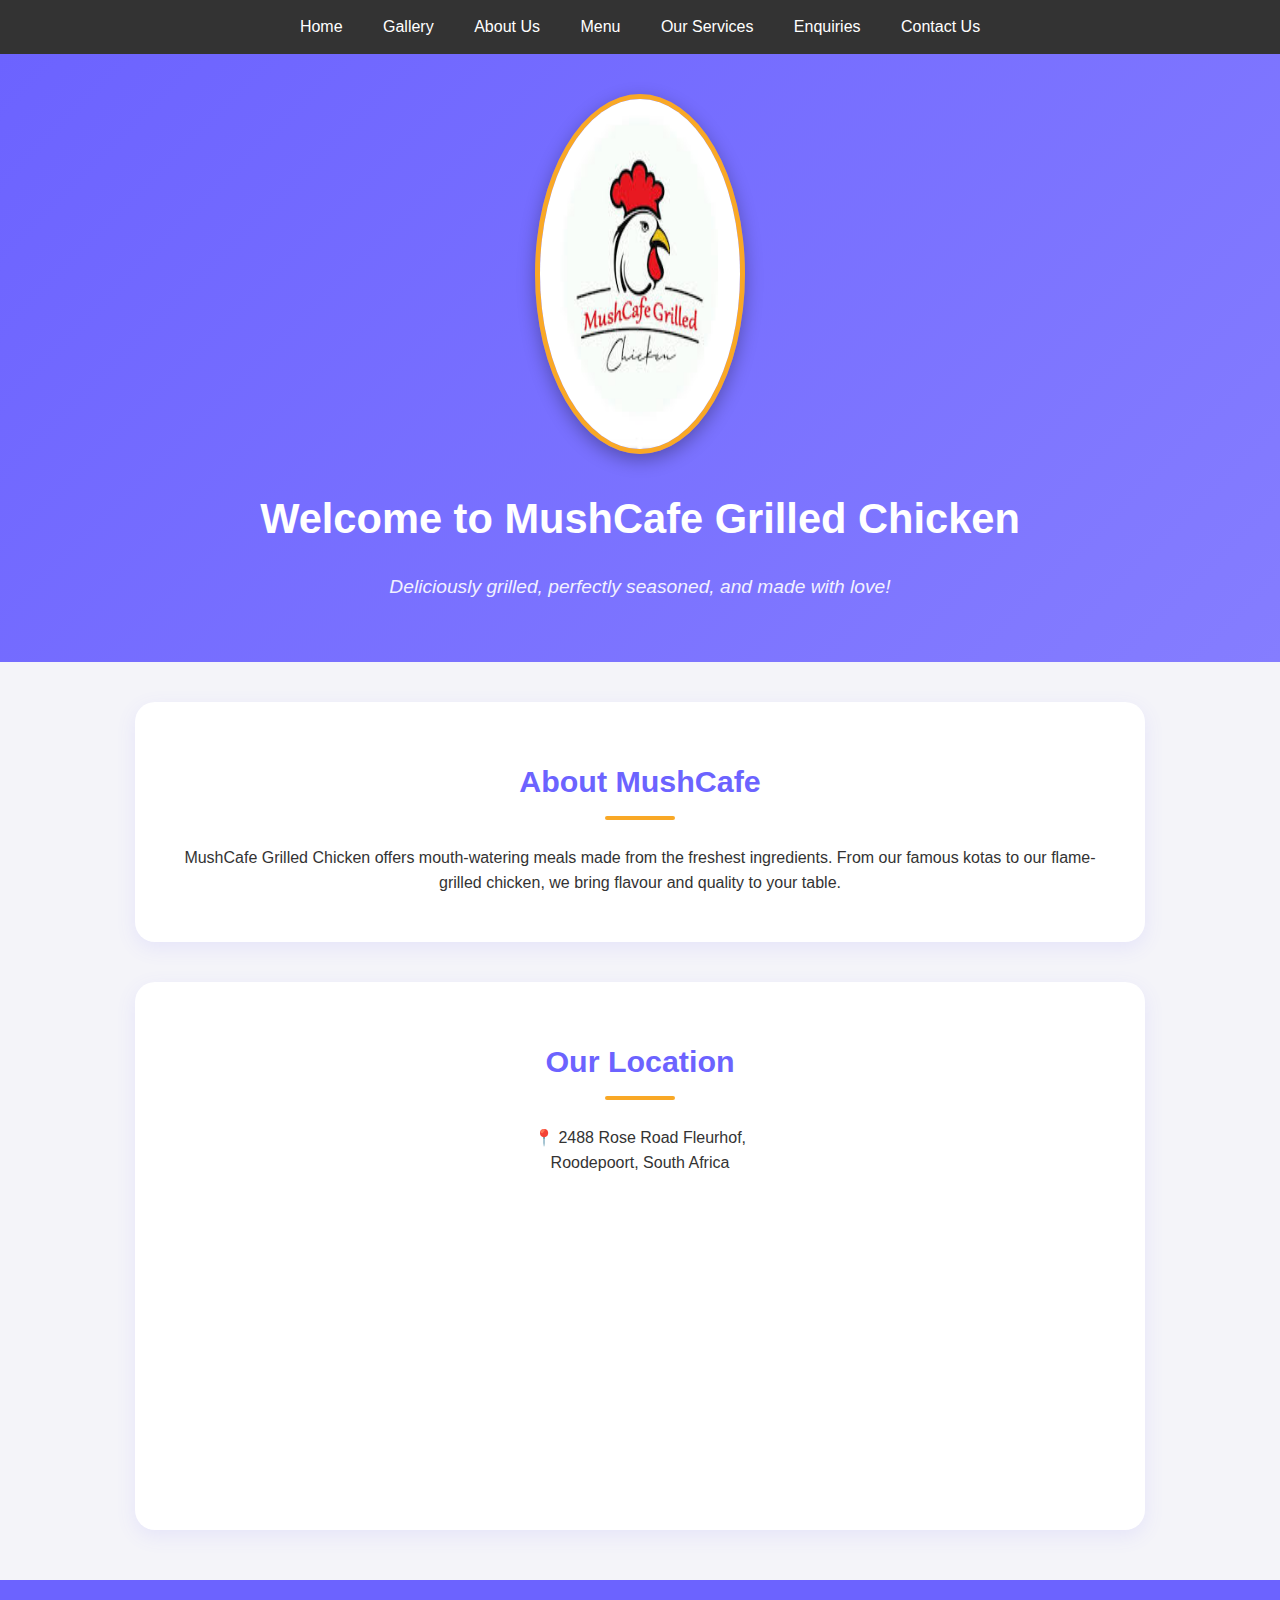
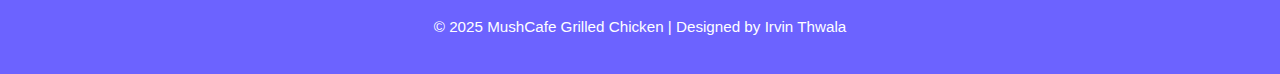
<file: Mushcafe Website/index.html>
<!DOCTYPE html>
<html lang="en">
<head>
  <meta charset="UTF-8">
  <meta name="viewport" content="width=device-width, initial-scale=1.0">
  <title>MushCafe Grilled Chicken | Home</title>

  <!-- SEO Meta Tags -->
  <meta name="description" content="MushCafe Grilled Chicken - serving freshly grilled chicken, delicious kotas, and refreshing beverages in Roodepoort.">
  <meta name="keywords" content="MushCafe, grilled chicken, kota, Roodepoort, takeaway, restaurant, South Africa">

  <!-- Link to CSS -->
  <link rel="stylesheet" href="style.css">
</head>

<body>
  <!-- Navbar -->
  <nav>
      <div class="nav-links">
        <a href="index.html" class="active">Home</a>
        <a href="gallery.html">Gallery</a>
        <a href="aboutUs.html">About Us</a>
        <a href="Menu.html">Menu</a>
        <a href="ourservices.html">Our Services</a>
        <a href="enquiries.html">Enquiries</a>
        <a href="contactUs.html">Contact Us</a>
      </div>
  </nav>

  <!-- Header Section -->
  <center>
    <header>
      <img src="images/MushCafe Griiled Chicken.jfif" width="250" height="350" alt="MushCafe Grilled Chicken Logo">
      <h1>Welcome to MushCafe Grilled Chicken</h1>
      <p>Deliciously grilled, perfectly seasoned, and made with love!</p>
    </header>
  </center>

  <!-- About Section -->
  <center>
    <section class="about">
      <h2>About MushCafe</h2>
      <p>
        MushCafe Grilled Chicken offers mouth-watering meals made from the freshest ingredients.
        From our famous kotas to our flame-grilled chicken, we bring flavour and quality to your table.
      </p>
    </section>
  </center>

  <!-- Location Section -->
  <center>
    <section class="location">
      <h2>Our Location</h2>
      <p>📍 2488 Rose Road Fleurhof,<br>Roodepoort, South Africa</p>
      <!-- Embedded Google Map -->
      <iframe 
        src="https://www.google.com/maps?q=2488+Rose+Road+Fleurhof,+Roodepoort,+South+Africa&output=embed"
        width="400"
        height="300"
        style="border:0;"
        allowfullscreen=""
        loading="lazy">
      </iframe>
    </section>
  </center>

  <!-- Footer -->
  <center>
    <footer>
      <p>&copy; 2025 MushCafe Grilled Chicken | Designed by Irvin Thwala</p>
    </footer>
  </center>

  <!-- JavaScript -->
  <script>
    // Welcome alert when page loads
    window.onload = function() {
      alert("🍗 Welcome to MushCafe Grilled Chicken! Enjoy your visit.");
    };
  </script>
</body>
</html>
</file>
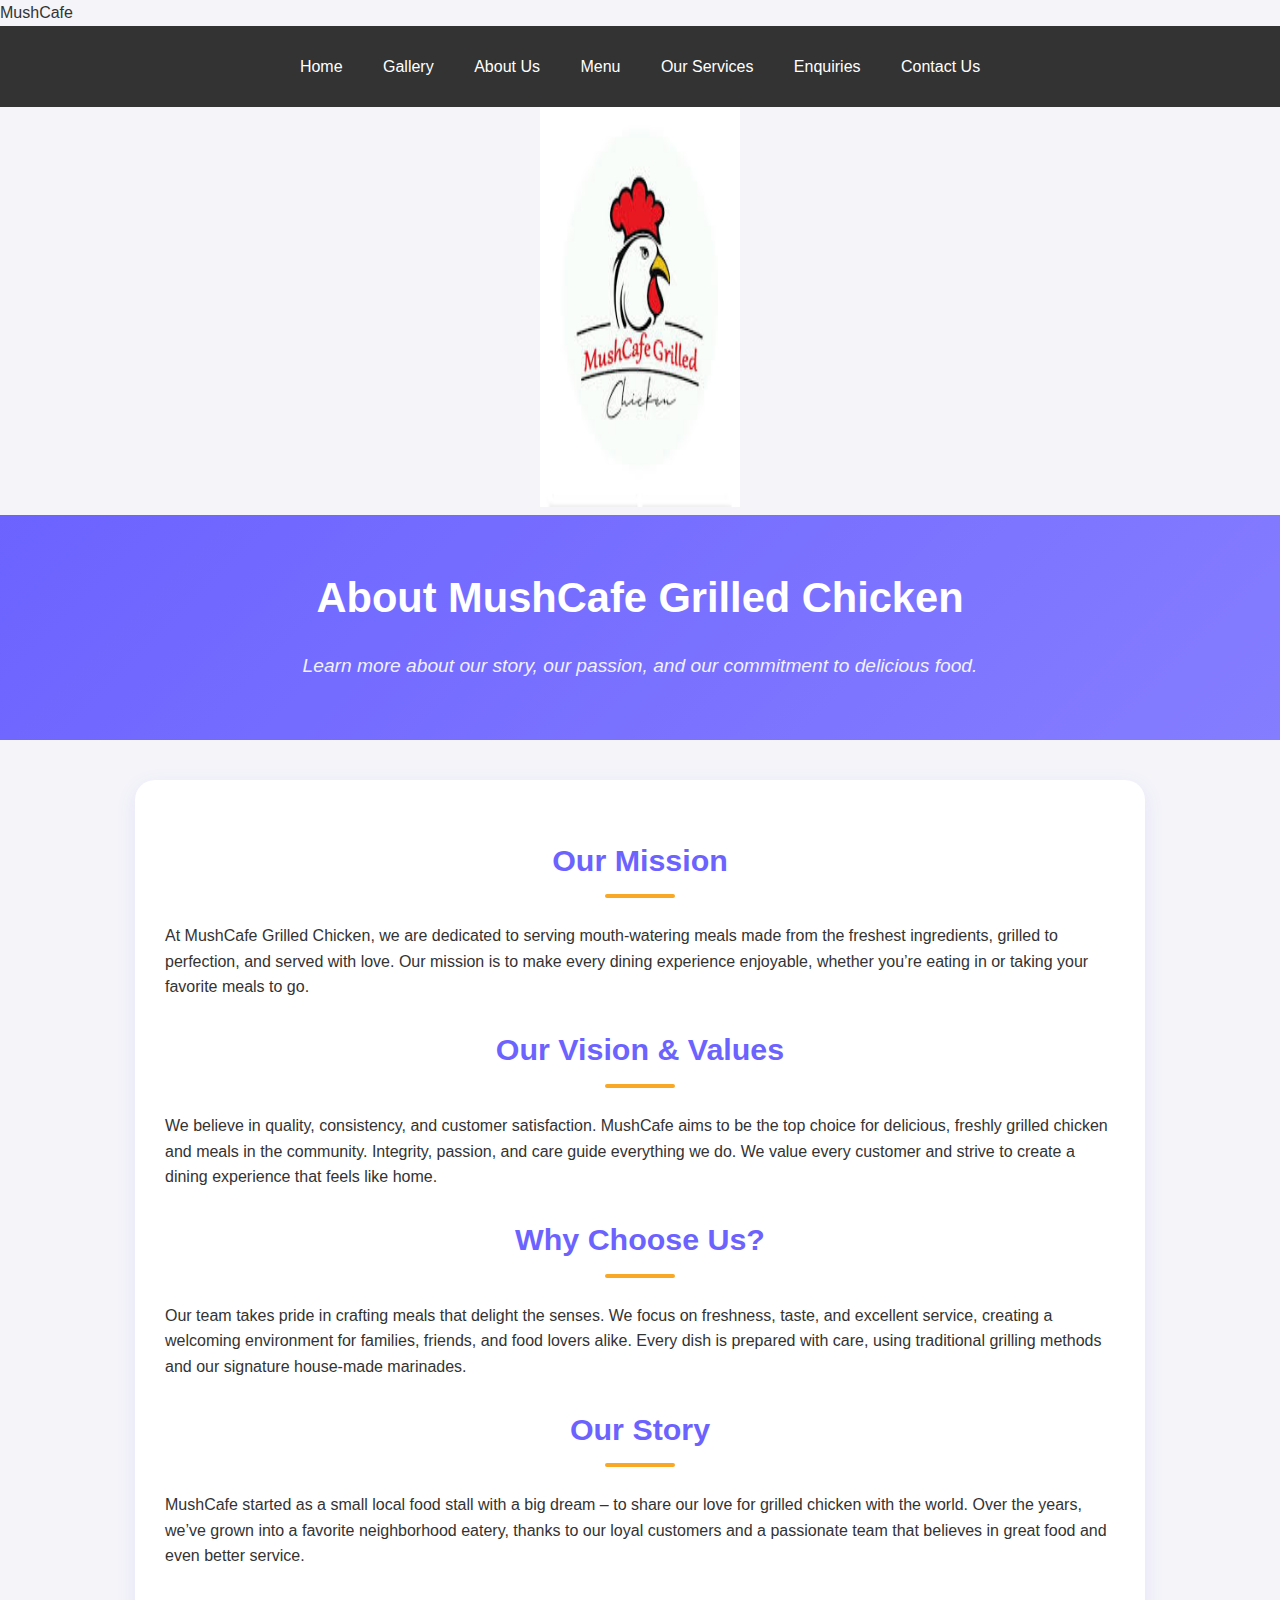
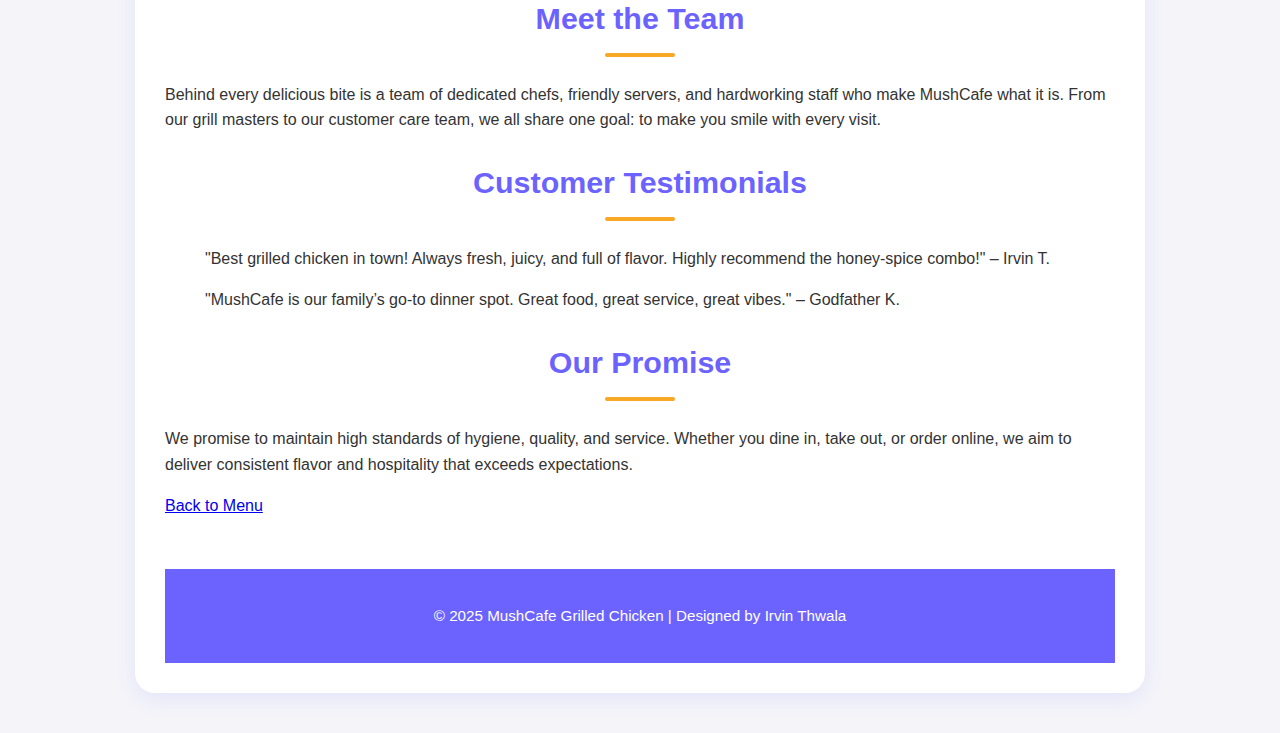
<file: Mushcafe Website/aboutUs.html>
<!DOCTYPE html>
<html lang="en">
<head>
  <div class="logo"> MushCafe</div>
</head>
<body>
   <!-- Navbar -->
  <nav>
        <!-- Navbar -->
  <nav>
      <div class="nav-links">
        <a href="index.html" class="active">Home</a>
        <a href="gallery.html">Gallery</a>
        <a href="aboutUs.html">About Us</a>
        <a href="Menu.html">Menu</a>
        <a href="ourservices.html">Our Services</a>
        <a href="enquiries.html">Enquiries</a>
        <a href="contactUs.html">Contact Us</a>
      </div>
  </nav>
       <link rel="stylesheet" href="style.css">
     </div>
     </nav>

  <center>
  <img src="images/MushCafe Griiled Chicken.jfif" width="200" height="400" alt="MushCafe Grilled Chicken">
</center>

  <!-- Header -->
  <header>
    <h1>About MushCafe Grilled Chicken</h1>
    <p>Learn more about our story, our passion, and our commitment to delicious food.</p>
  </header>

  <!-- About Section -->
<section>
  <h2>Our Mission</h2>
  <p>
    At MushCafe Grilled Chicken, we are dedicated to serving mouth-watering meals made from the freshest ingredients, grilled to perfection, and served with love. Our mission is to make every dining experience enjoyable, whether you’re eating in or taking your favorite meals to go.
  </p>

  <h2>Our Vision & Values</h2>
  <p>
    We believe in quality, consistency, and customer satisfaction. MushCafe aims to be the top choice for delicious, freshly grilled chicken and meals in the community. Integrity, passion, and care guide everything we do. We value every customer and strive to create a dining experience that feels like home.
  </p>

  <h2>Why Choose Us?</h2>
  <p>
    Our team takes pride in crafting meals that delight the senses. We focus on freshness, taste, and excellent service, creating a welcoming environment for families, friends, and food lovers alike. Every dish is prepared with care, using traditional grilling methods and our signature house-made marinades.
  </p>

  <h2>Our Story</h2>
  <p>
    MushCafe started as a small local food stall with a big dream – to share our love for grilled chicken with the world. Over the years, we’ve grown into a favorite neighborhood eatery, thanks to our loyal customers and a passionate team that believes in great food and even better service.
  </p>

  <h2>Meet the Team</h2>
  <p>
    Behind every delicious bite is a team of dedicated chefs, friendly servers, and hardworking staff who make MushCafe what it is. From our grill masters to our customer care team, we all share one goal: to make you smile with every visit.
  </p>

  <h2>Customer Testimonials</h2>
<blockquote>
  "Best grilled chicken in town! Always fresh, juicy, and full of flavor. Highly recommend the honey-spice combo!" – Irvin T.
</blockquote>
<blockquote>
  "MushCafe is our family’s go-to dinner spot. Great food, great service, great vibes." – Godfather K.
</blockquote>

<h2>Our Promise</h2>
<p>
  We promise to maintain high standards of hygiene, quality, and service. Whether you dine in, take out, or order online, we aim to deliver consistent flavor and hospitality that exceeds expectations.
</p>

<a href="index.html" class="button">Back to Menu</a>



  <!-- Footer -->
  <footer>
    <p>&copy; 2025 MushCafe Grilled Chicken | Designed by Irvin Thwala</p>
  </footer>
  <!-- JavaScript -->
  <script>
    window.onload = function() {
      alert("🍔 Want to more about our services — Dont be afraid we got you");
    };
  </script>

</body>
</html>
</file>
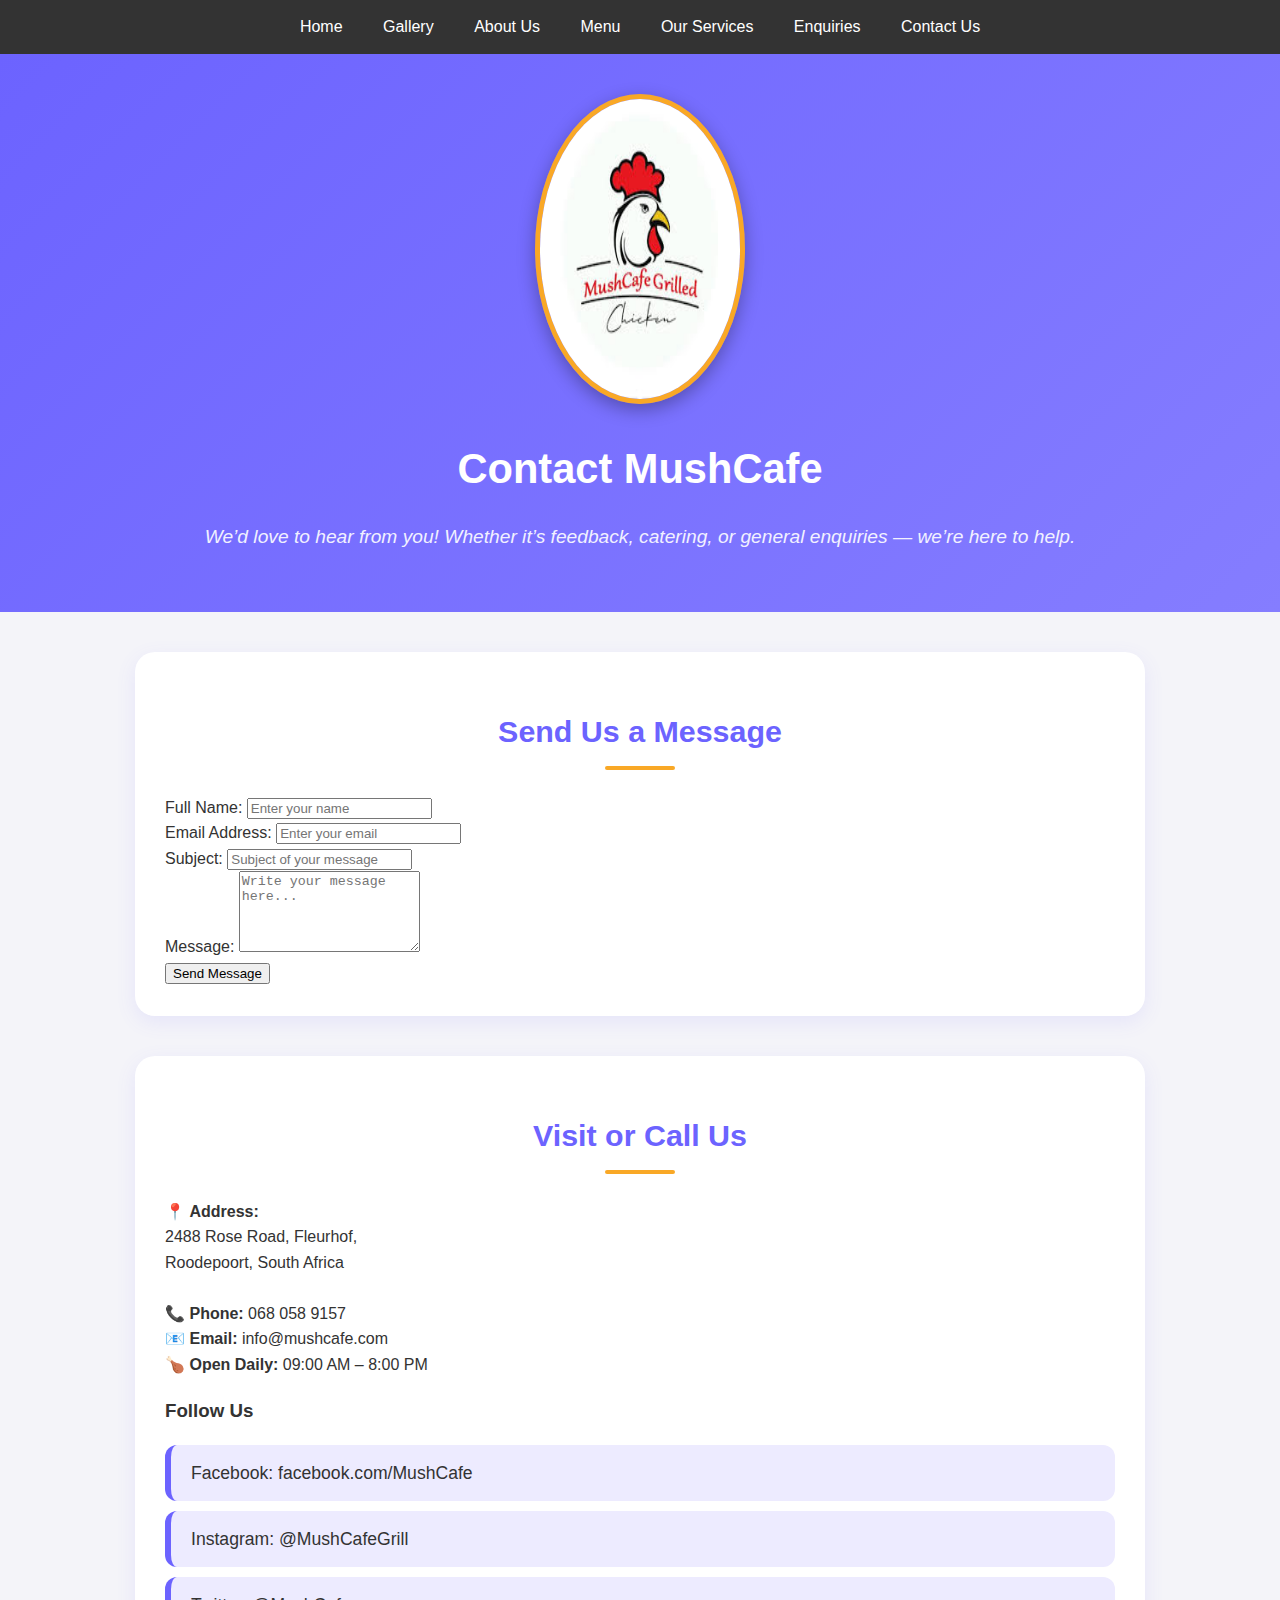
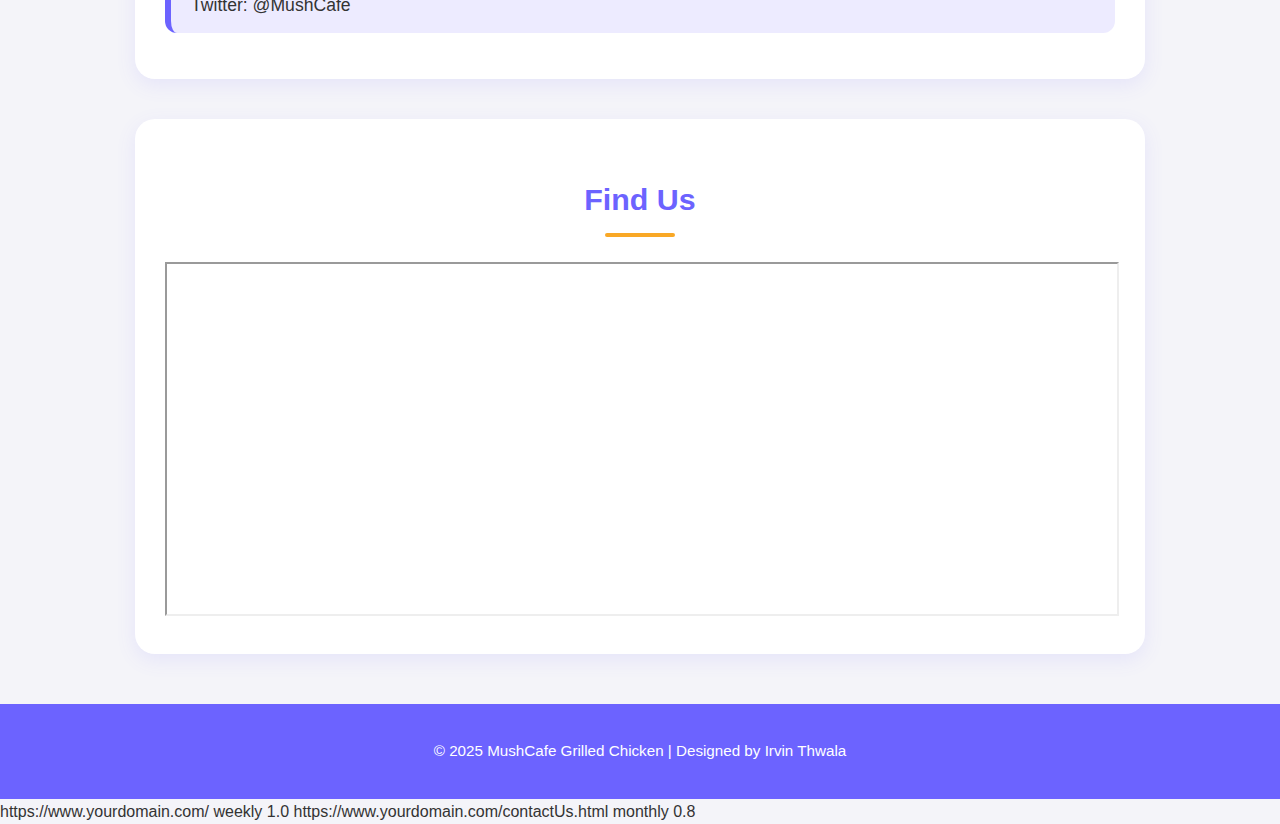
<file: Mushcafe Website/contactUs.html>
<!DOCTYPE html>
<html lang="en">
<head>
  <meta charset="UTF-8" />
  <meta name="viewport" content="width=device-width, initial-scale=1.0" />
  <title>Contact MushCafe | Get in Touch</title>

  <!-- SEO Meta Tags -->
  <meta name="description" content="Contact MushCafe Grilled Chicken for enquiries, catering, or feedback. Visit us in Roodepoort or send a message online.">
  <meta name="keywords" content="MushCafe, contact, grilled chicken, enquiries, catering, Roodepoort">

  <!-- Link to CSS -->
  <link rel="stylesheet" href="style.css">
</head>

<body>
  <!-- Navigation -->
   <!-- Navbar -->
  <nav>
      <div class="nav-links">
        <a href="index.html" class="active">Home</a>
        <a href="gallery.html">Gallery</a>
        <a href="aboutUs.html">About Us</a>
        <a href="Menu.html">Menu</a>
        <a href="ourservices.html">Our Services</a>
        <a href="enquiries.html">Enquiries</a>
        <a href="contactUs.html">Contact Us</a>
      </div>
  </nav>

  <!-- Header -->
  <header>
    <img src="images/MushCafe Griiled Chicken.jfif" width="220" height="300" alt="MushCafe Grilled Chicken Logo">
    <h1>Contact MushCafe</h1>
    <p>We’d love to hear from you! Whether it’s feedback, catering, or general enquiries — we’re here to help.</p>
  </header>

  <!-- Contact Form Section -->
  <section>
    <h2>Send Us a Message</h2>
    <form id="contactForm" onsubmit="return validateForm()">
      <div class="form-group">
        <label for="name">Full Name:</label>
        <input type="text" id="name" name="name" placeholder="Enter your name">
      </div>

      <div class="form-group">
        <label for="email">Email Address:</label>
        <input type="email" id="email" name="email" placeholder="Enter your email">
      </div>

      <div class="form-group">
        <label for="subject">Subject:</label>
        <input type="text" id="subject" name="subject" placeholder="Subject of your message">
      </div>

      <div class="form-group">
        <label for="message">Message:</label>
        <textarea id="message" name="message" rows="5" placeholder="Write your message here..."></textarea>
      </div>

      <button type="submit">Send Message</button>
    </form>
  </section>

  <!-- Other Contact Info -->
  <section>
    <h2>Visit or Call Us</h2>
    <p>
      📍 <strong>Address:</strong><br>
      2488 Rose Road, Fleurhof,<br>
      Roodepoort, South Africa<br><br>

      📞 <strong>Phone:</strong> 068 058 9157<br>
      📧 <strong>Email:</strong> info@mushcafe.com<br>
      🍗 <strong>Open Daily:</strong> 09:00 AM – 8:00 PM
    </p>

    <h3>Follow Us</h3>
    <ul>
      <li>Facebook: facebook.com/MushCafe</li>
      <li>Instagram: @MushCafeGrill</li>
      <li>Twitter: @MushCafe</li>
    </ul>
  </section>

  <!-- Google Map -->
  <section>
    <h2>Find Us</h2>
    <iframe 
      src="https://www.google.com/maps?q=2488+Rose+Road+Fleurhof,+Roodepoort,+South+Africa&output=embed"
      width="100%"
      height="350"
      allowfullscreen
      loading="lazy">
    </iframe>
  </section>

  <!-- Footer -->
  <footer>
    <p>&copy; 2025 MushCafe Grilled Chicken | Designed by Irvin Thwala</p>
  </footer>

  <!-- JavaScript Validation -->
  <script>
    function validateForm() {
      const name = document.getElementById("name").value.trim();
      const email = document.getElementById("email").value.trim();
      const message = document.getElementById("message").value.trim();

      if (!name || !email || !message) {
        alert("⚠️ Please fill in all required fields before submitting.");
        return false;
      }

      alert("✅ Message sent successfully! We'll get back to you soon.");
      return true;
    }
  </script>
  <!-- JavaScript -->
  <script>
    window.onload = function() {
      alert("🍔 Want to contact us — Dont be afraid we got you");
    };
  </script>
</body><?xml version="1.0" encoding="UTF-8"?>
<urlset xmlns="http://www.sitemaps.org/schemas/sitemap/0.9">
  <url>
    <loc>https://www.yourdomain.com/</loc>
    <changefreq>weekly</changefreq>
    <priority>1.0</priority>
  </url>
  <url>
    <loc>https://www.yourdomain.com/contactUs.html</loc>
    <changefreq>monthly</changefreq>
    <priority>0.8</priority>
  </url>
  <!-- add other pages similarly -->
</urlset>
</html>
</file>
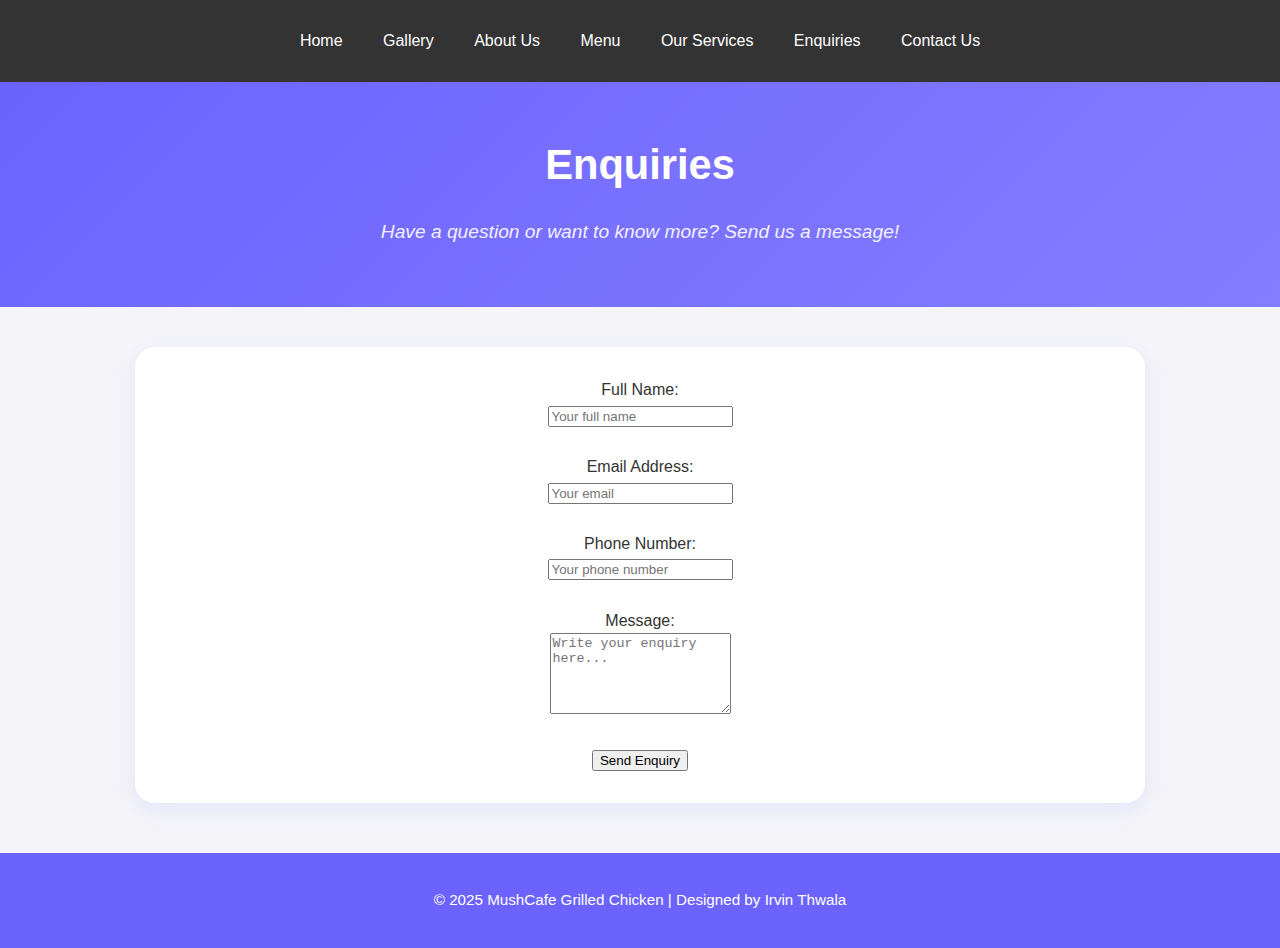
<file: Mushcafe Website/Enquiries.html>
<!DOCTYPE html>
<html lang="en">
<head>
    <meta charset="UTF-8">
    <meta name="viewport" content="width=device-width, initial-scale=1.0">
    <title>MushCafe Enquiries</title>
    <link rel="stylesheet" href="style.css">
</head>
<body>
    <nav>
        <div>
     <!-- Navbar -->
  <nav>
      <div class="nav-links">
        <a href="index.html" class="active">Home</a>
        <a href="gallery.html">Gallery</a>
        <a href="aboutUs.html">About Us</a>
        <a href="Menu.html">Menu</a>
        <a href="ourservices.html">Our Services</a>
        <a href="enquiries.html">Enquiries</a>
        <a href="contactUs.html">Contact Us</a>
      </div>
  </nav>
            <link rel="stylesheet" href="style.css">
        </div>
    </nav>
    </center>

    <!-- Enquiries Form -->
    <center>
    <header>
        <h1>Enquiries</h1>
        <p>Have a question or want to know more? Send us a message!</p>
    </header>

    <section class="enquiry-form">
        <form action="#" method="post">
            <label for="name">Full Name:</label><br>
            <input type="text" id="name" name="name" placeholder="Your full name" required><br><br>

            <label for="email">Email Address:</label><br>
            <input type="email" id="email" name="email" placeholder="Your email" required><br><br>

            <label for="phone">Phone Number:</label><br>
            <input type="tel" id="phone" name="phone" placeholder="Your phone number"><br><br>

            <label for="message">Message:</label><br>
            <textarea id="message" name="message" rows="5" placeholder="Write your enquiry here..." required></textarea><br><br>

            <button type="submit">Send Enquiry</button>
        </form>
    </section>
    </center>

    <!-- Footer -->
    <center>
    <footer>
        <p>&copy; 2025 MushCafe Grilled Chicken | Designed by Irvin Thwala</p>
    </footer>
    </center>
    <!-- JavaScript -->
  <script>
    window.onload = function() {
      alert("🍔 Want to more about our services — Dont be afraid we got you");
    };
  </script>
</body>
</html>
</file>
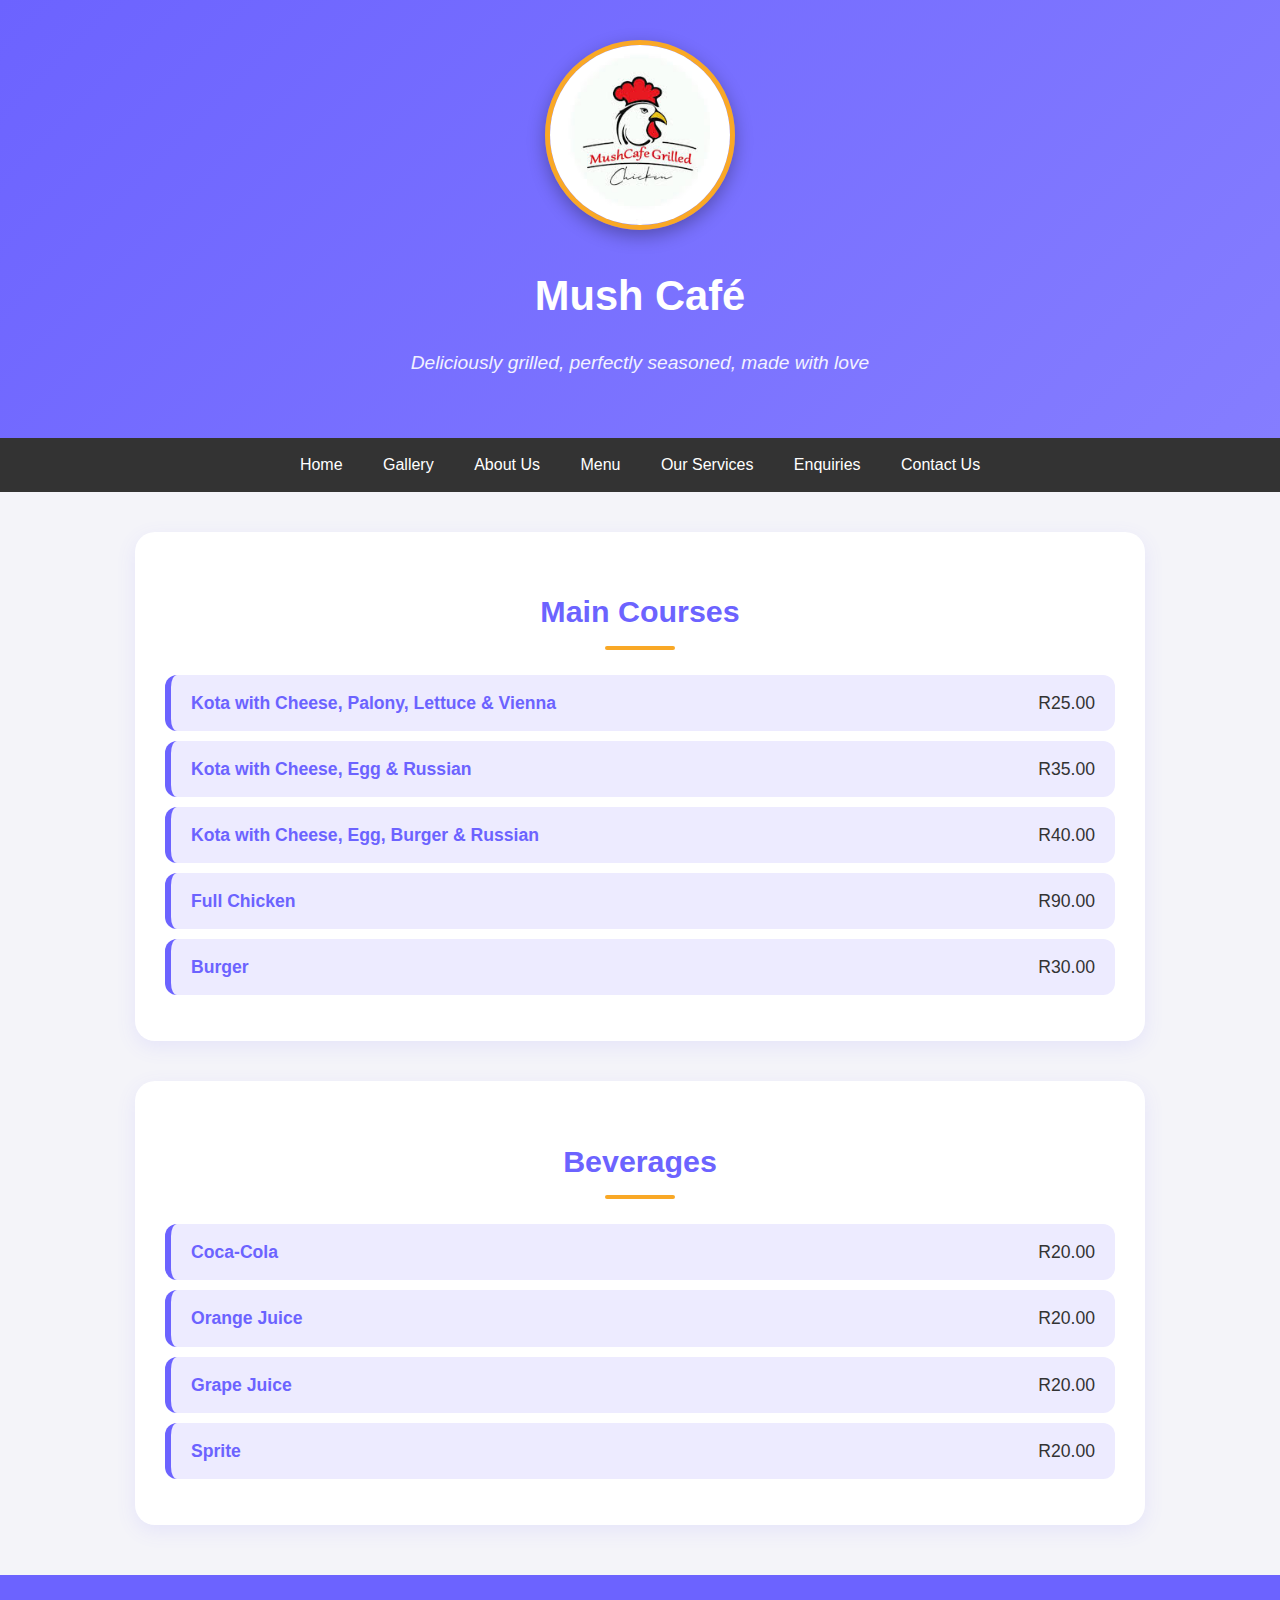
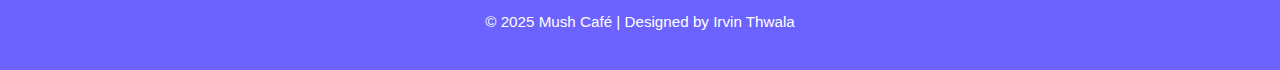
<file: Mushcafe Website/Menu.html>
<!DOCTYPE html>
<html lang="en">
<head>
  <meta charset="UTF-8" />
  <meta name="viewport" content="width=device-width, initial-scale=1.0" />
  <title>Mush Café | Menu</title>
  <meta name="description" content="Discover Mush Café's menu featuring grilled chicken, kotas, burgers, and refreshing drinks." />
  <meta name="keywords" content="Mush Café, menu, kota, grilled chicken, burger, drinks, food, South Africa café" />
  <link rel="stylesheet" href="style.css" />
</head>

<body>
  <!-- Header -->
  <header>
    <img src="images/MushCafe Griiled Chicken.jfif" alt="Mush Café Logo" width="180" height="180" />
    <h1>Mush Café</h1>
    <p>Deliciously grilled, perfectly seasoned, made with love</p>
  </header>

  <!-- Navigation -->
  <nav>
    <a href="index.html">Home</a>
    <a href="gallery.html">Gallery</a>
    <a href="aboutUs.html">About Us</a>
    <a href="menu.html" class="active">Menu</a>
    <a href="ourservices.html">Our Services</a>
    <a href="enquiries.html">Enquiries</a>
    <a href="contactUs.html">Contact Us</a>
  </nav>

  <!-- Main Courses -->
  <section>
    <h2>Main Courses</h2>
    <ul>
      <li><span>Kota with Cheese, Palony, Lettuce & Vienna</span> R25.00</li>
      <li><span>Kota with Cheese, Egg & Russian</span> R35.00</li>
      <li><span>Kota with Cheese, Egg, Burger & Russian</span> R40.00</li>
      <li><span>Full Chicken</span> R90.00</li>
      <li><span>Burger</span> R30.00</li>
    </ul>
  </section>

  <!-- Beverages -->
  <section>
    <h2>Beverages</h2>
    <ul>
      <li><span>Coca-Cola</span> R20.00</li>
      <li><span>Orange Juice</span> R20.00</li>
      <li><span>Grape Juice</span> R20.00</li>
      <li><span>Sprite</span> R20.00</li>
    </ul>
  </section>

  <!-- Footer -->
  <footer>
    <p>&copy; 2025 Mush Café | Designed by Irvin Thwala</p>
  </footer>

  <!-- JavaScript -->
  <script>
    window.onload = function() {
      alert("🍔 Welcome to Mush Café Menu — explore our delicious meals and beverages!");
    };
  </script>
</body>
</html>
</file>
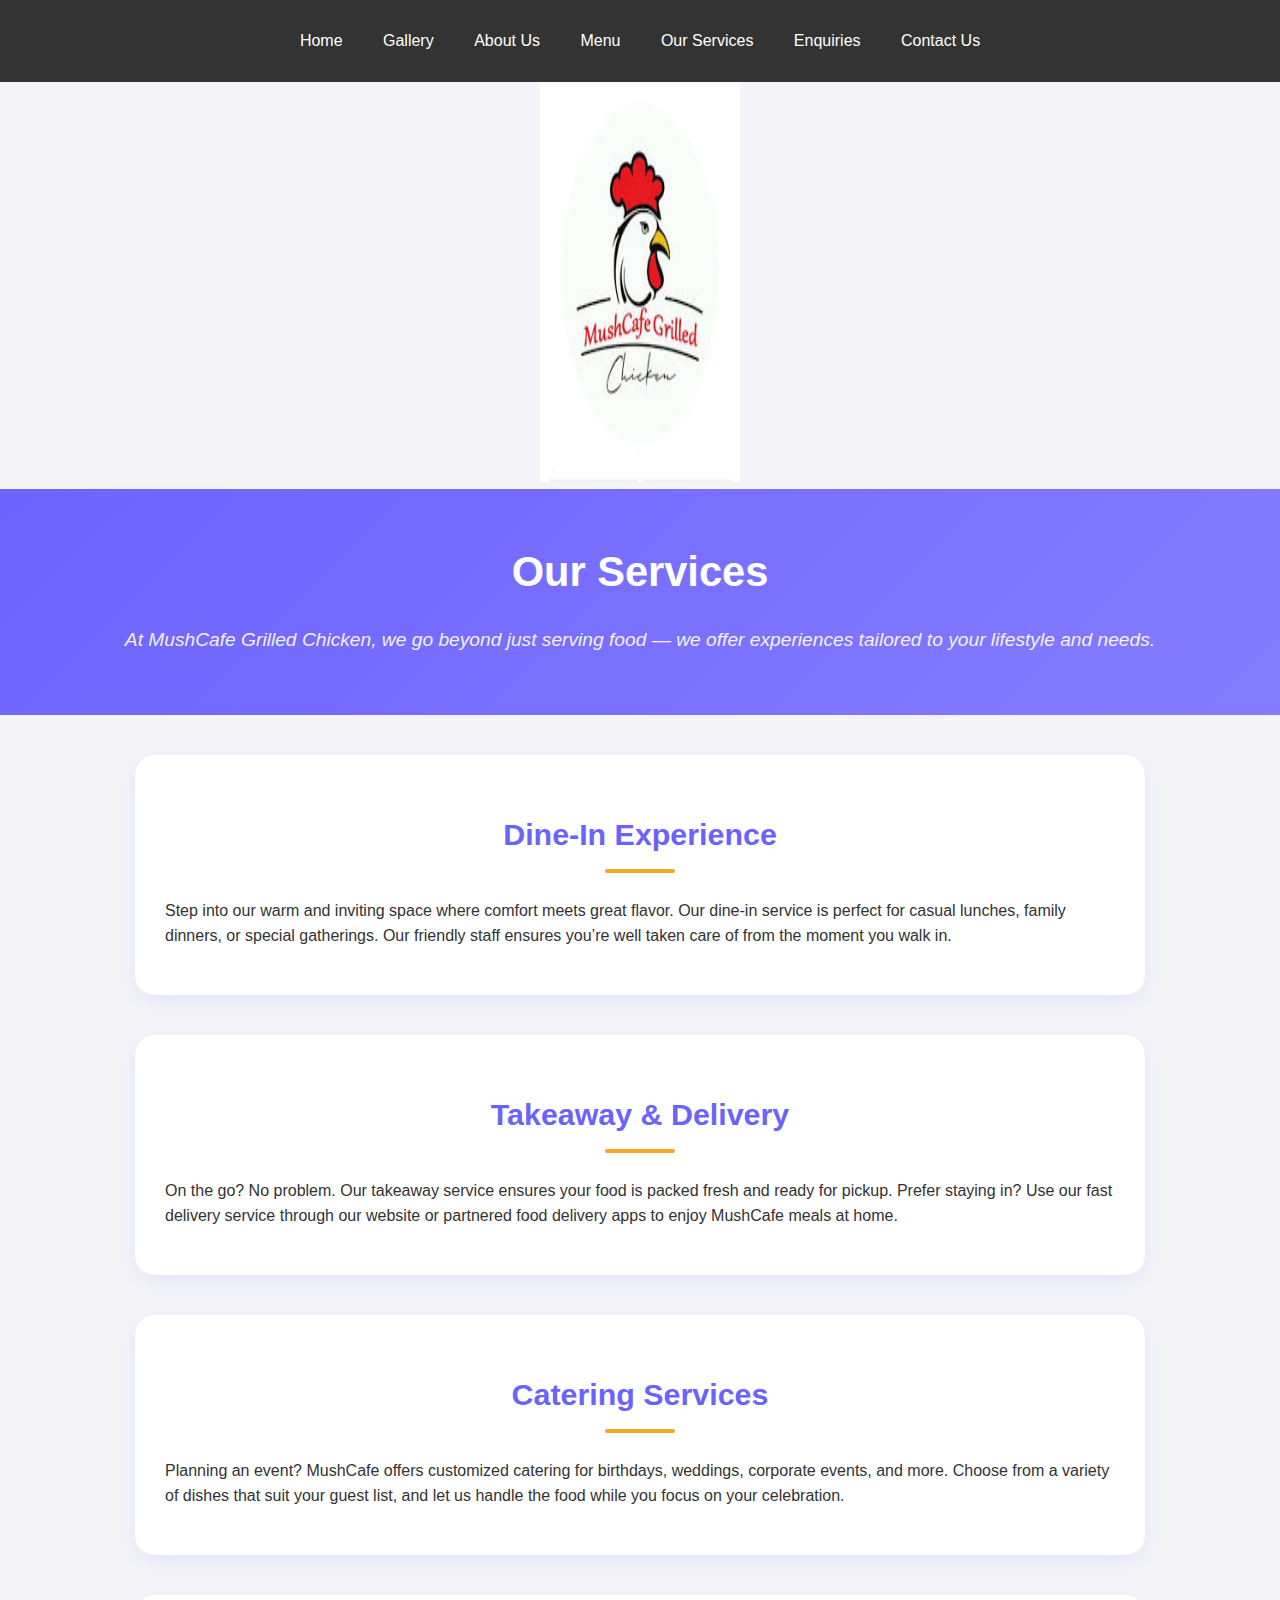
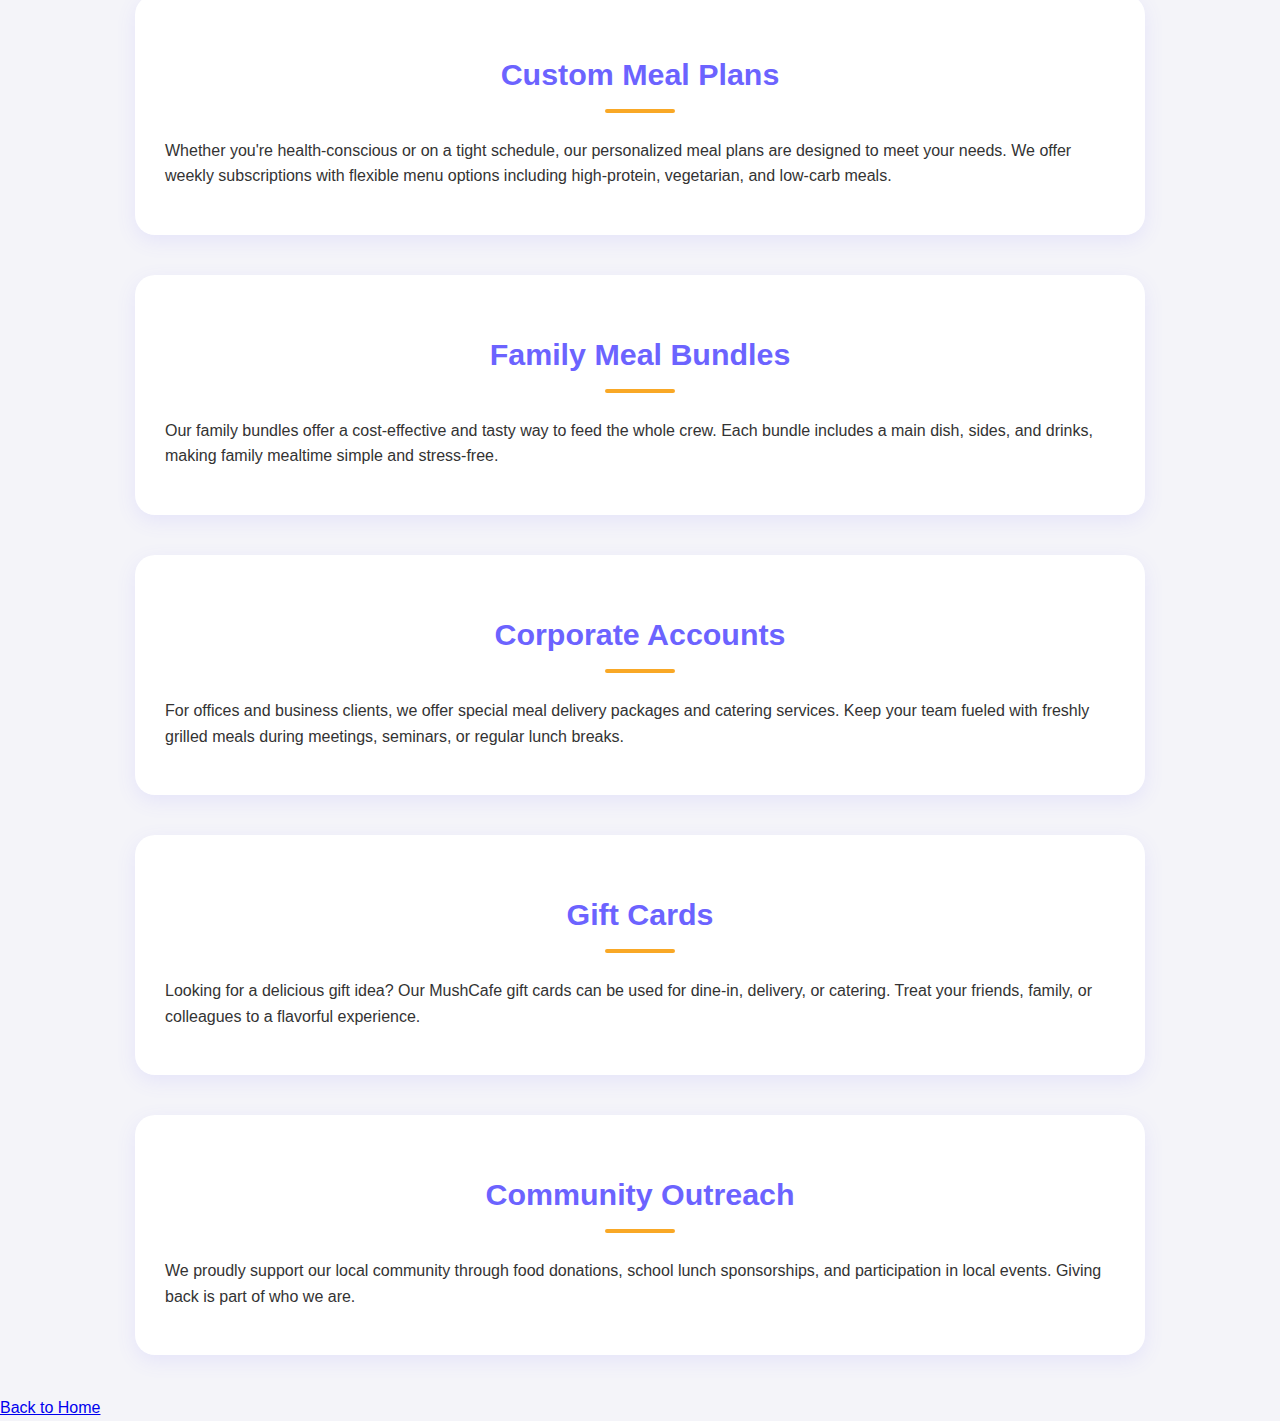
<file: Mushcafe Website/ourservices.html>
<!DOCTYPE html>
<html lang="en">
<head>
  <meta charset="UTF-8" />
  <meta name="viewport" content="width=device-width, initial-scale=1.0"/>
  <title>Our Services</title>
</head>
<body>
  <nav>
      <div>
  <!-- Navbar -->
  <nav>
      <div class="nav-links">
        <a href="index.html" class="active">Home</a>
        <a href="gallery.html">Gallery</a>
        <a href="aboutUs.html">About Us</a>
        <a href="Menu.html">Menu</a>
        <a href="ourservices.html">Our Services</a>
        <a href="enquiries.html">Enquiries</a>
        <a href="contactUs.html">Contact Us</a>
      </div>
  </nav>
       <link rel="stylesheet" href="style.css">  
      </div>
  </nav>
<center>
  <img src="images/MushCafe Griiled Chicken.jfif" width="200" height="400" alt="MushCafe Grilled Chicken">
</center>
  <header>
    <h1>Our Services</h1>
    <p>At MushCafe Grilled Chicken, we go beyond just serving food — we offer experiences tailored to your lifestyle and needs.</p>
  </header>

  <main>
    <section>
      <h2>Dine-In Experience</h2>
      <p>
        Step into our warm and inviting space where comfort meets great flavor. Our dine-in service is perfect for casual lunches, family dinners, or special gatherings. Our friendly staff ensures you’re well taken care of from the moment you walk in.
      </p>
    </section>

    <section>
      <h2>Takeaway & Delivery</h2>
      <p>
        On the go? No problem. Our takeaway service ensures your food is packed fresh and ready for pickup. Prefer staying in? Use our fast delivery service through our website or partnered food delivery apps to enjoy MushCafe meals at home.
      </p>
    </section>

    <section>
      <h2>Catering Services</h2>
      <p>
        Planning an event? MushCafe offers customized catering for birthdays, weddings, corporate events, and more. Choose from a variety of dishes that suit your guest list, and let us handle the food while you focus on your celebration.
      </p>
    </section>

    <section>
      <h2>Custom Meal Plans</h2>
      <p>
        Whether you're health-conscious or on a tight schedule, our personalized meal plans are designed to meet your needs. We offer weekly subscriptions with flexible menu options including high-protein, vegetarian, and low-carb meals.
      </p>
    </section>

    <section>
      <h2>Family Meal Bundles</h2>
      <p>
        Our family bundles offer a cost-effective and tasty way to feed the whole crew. Each bundle includes a main dish, sides, and drinks, making family mealtime simple and stress-free.
      </p>
    </section>

    <section>
      <h2>Corporate Accounts</h2>
      <p>
        For offices and business clients, we offer special meal delivery packages and catering services. Keep your team fueled with freshly grilled meals during meetings, seminars, or regular lunch breaks.
      </p>
    </section>

    <section>
      <h2>Gift Cards</h2>
      <p>
        Looking for a delicious gift idea? Our MushCafe gift cards can be used for dine-in, delivery, or catering. Treat your friends, family, or colleagues to a flavorful experience.
      </p>
    </section>

    <section>
      <h2>Community Outreach</h2>
      <p>
        We proudly support our local community through food donations, school lunch sponsorships, and participation in local events. Giving back is part of who we are.
      </p>
    </section>

    <a href="index.html">Back to Home</a>
    <link rel="stylesheet" href="style.css">
  </main>
    <!-- JavaScript -->
  <script>
    window.onload = function() {
      alert("🍔 Want to know more about our services — Dont be afraid we got you");
    };
  </script>
</body>
</html>
</file>
<file: Mushcafe Website/style.css>
/* General Styles */
body {
  font-family: 'Poppins', Arial, sans-serif;
  margin: 0;
  background: #F4F4F9;
  color: #333333;
  line-height: 1.6;
}

/* Header */
header {
  text-align: center;
  padding: 40px 20px;
  background: linear-gradient(135deg, #6C63FF, #857DFF);
  color: white;
}

header img {
  max-width: 200px;
  border-radius: 50%;
  border: 5px solid #F9A826;
  box-shadow: 0 6px 18px rgba(0,0,0,0.3);
  margin-bottom: 15px;
}

header h1 {
  font-size: 2.6rem;
  margin: 10px 0;
}

header p {
  font-size: 1.2rem;
  font-style: italic;
  opacity: 0.9;
}

/* Navigation */
nav {
  background: #333333;
  padding: 14px;
  text-align: center;
  position: sticky;
  top: 0;
  z-index: 1000;
}

nav a {
  color: #fff;
  text-decoration: none;
  margin: 0 18px;
  font-weight: 500;
  transition: color 0.3s, border-top 0.3s;
  padding-bottom: 5px;
}

nav a:hover {
  color: #F9A826;
  border-bottom: 3px solid #F9A826;
}

/* Sections */
section {
  max-width: 950px;
  margin: 40px auto;
  padding: 30px;
  background: white;
  border-radius: 20px;
  box-shadow: 0 6px 20px rgba(108, 99, 255, 0.1);
}

section h2 {
  text-align: center;
  margin-bottom: 25px;
  color: #6C63FF;
  font-size: 1.9rem;
  position: relative;
}

section h2::after {
  content: '';
  display: block;
  width: 70px;
  height: 4px;
  background: #F9A826;
  margin: 10px auto 0;
  border-radius: 2px;
}

/* Lists */
ul {
  list-style: none;
  padding: 0;
}

ul li {
  display: flex;
  justify-content: space-between;
  padding: 14px 20px;
  margin: 10px 0;
  background: #EDEBFF;
  border-left: 6px solid #6C63FF;
  border-radius: 12px;
  font-size: 1.1rem;
  transition: transform 0.2s, background 0.3s;
}

ul li:hover {
  transform: scale(1.05);
  background: #F5F3FF;
}

ul span {
  font-weight: bold;
  color: #6C63FF;
}

/* Gallery */
.gallery {
  display: grid;
  grid-template-columns: repeat(auto-fit, minmax(220px, 1fr));
  gap: 20px;
}

.gallery img {
  width: 100%;
  border-radius: 15px;
  box-shadow: 0 4px 12px rgba(0,0,0,0.15);
  transition: transform 0.3s, box-shadow 0.3s;
}

.gallery img:hover {
  transform: scale(1.05);
  box-shadow: 0 6px 18px rgba(108, 99, 255, 0.3);
}

/* Footer */
footer {
  text-align: center;
  padding: 20px;
  background: #6C63FF;
  color: white;
  margin-top: 50px;
  font-size: 0.95rem;
}
/* Lightbox Overlay */
.lightbox {
  display: none;
  position: fixed;
  z-index: 2000;
  left: 0;
  top: 0;
  width: 100%;
  height: 100%;
  background: rgba(0,0,0,0.85);
  text-align: center;
}

.lightbox img {
  margin-top: 5%;
  max-width: 80%;
  max-height: 80%;
  border-radius: 15px;
  box-shadow: 0 0 25px rgba(255,255,255,0.3);
}

.lightbox::after {
  content: "✖";
  position: absolute;
  top: 30px;
  right: 50px;
  color: white;
  font-size: 2rem;
  cursor: pointer;
}
</file>
